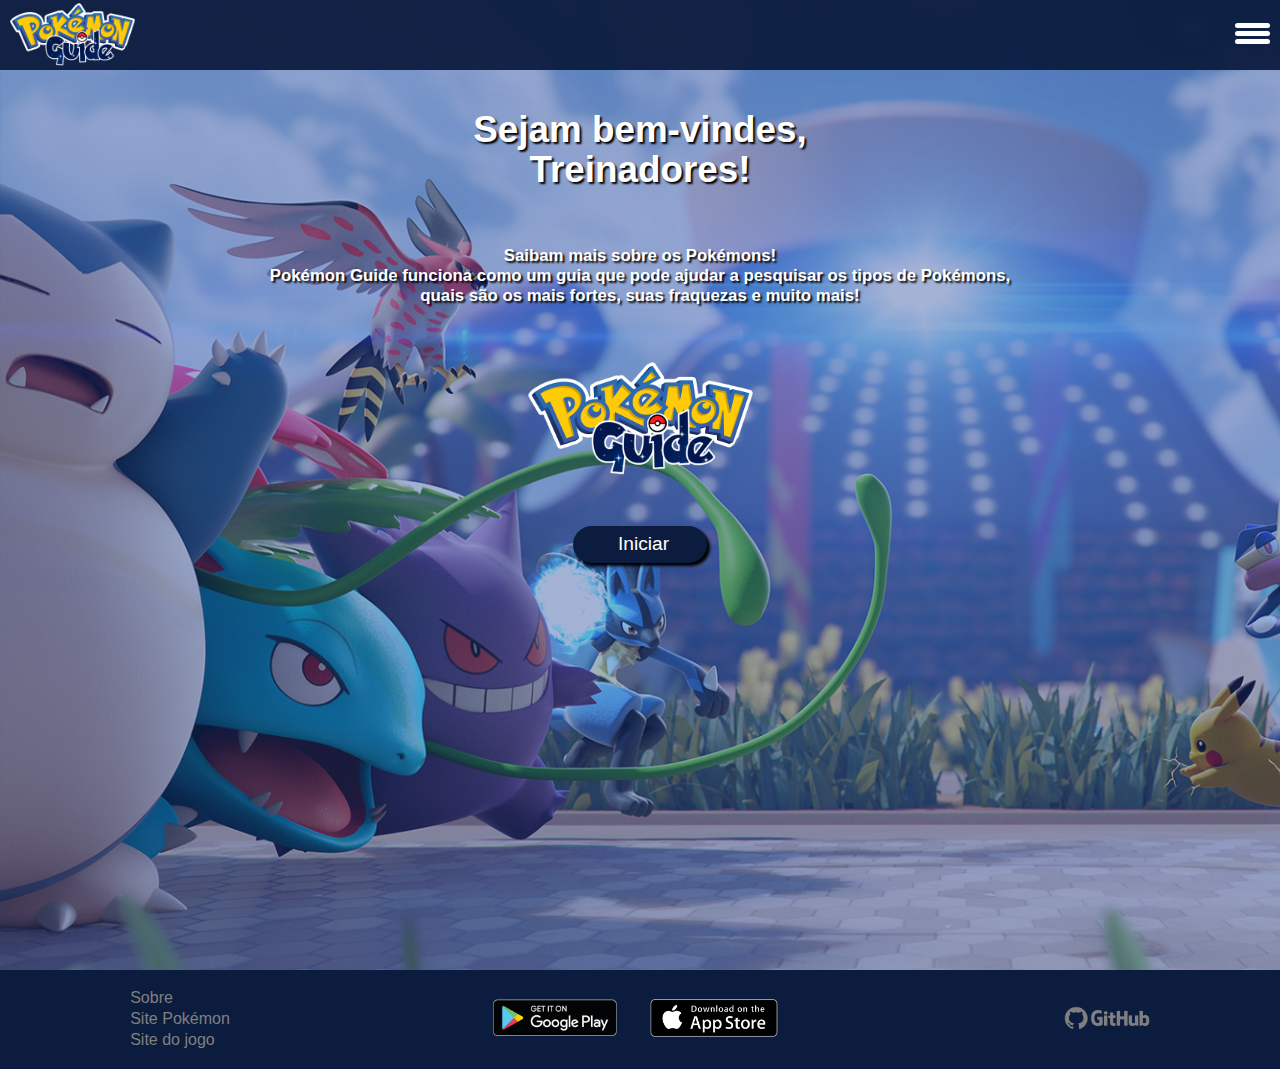
<file: index.html>
<!DOCTYPE html>
<html lang="pt-br">

<head>
  <meta charset="utf-8">
  <meta http-equiv="X-UA-Compatible" content="IE=edge">
  <meta name="viewport" content="width=device-width, initial-scale=1.0" />
  <title>Pokémon Guide</title>
  <link rel="shortcut icon" href="./styles/img/Poke_icon.png" type="image/x-icon">
  <link rel="stylesheet" href="./styles/shared.css" />
  <link rel="stylesheet" href="./styles/index.css" />
</head>

<body>
  <header>
    <nav class="nav-bar">
      <button class="button-logo">
        <a href="#">
          <img class="nav-bar-img" src="./styles/img/logo.png" alt="Logo da página">
        </a>
      </button>
      <div class="navbar-menu">
        <div class="hamburguer-menu"> <!-- ÍCONE DO MENU HAMBÚRGUER -->
          <input type="checkbox" class="checkbox-menu" id="checkbox-menu">
          <label for="checkbox-menu">
            <span></span>
            <span></span>
            <span></span>
          </label>
        </div>
        <ul class="menu-list" id="menu-list">
          <li class="menu-item hide">
            <a href="./about.html">Sobre</a>
          </li>
          <li class="menu-item hide">
            <a href="https://www.pokemon.com/br/" target="_blank">Site oficial Pokémon</a>
          </li>
          <li class="menu-item hide">
            <a href="https://pokemongolive.com/pt_br/" target="_blank">Site oficial do jogo</a>
          </li>
        </ul>
      </div>
    </nav>
  </header>

  <main class="main-content">
    <section class="main-welcome">
      <h1>Sejam bem-vindes,<br>Treinadores!</h1>
      <h3>Saibam mais sobre os Pokémons!<br>Pokémon Guide funciona como um guia que pode ajudar a pesquisar os
        tipos de Pokémons,<br> quais são os mais fortes, suas fraquezas e muito mais!</h3>
    </section>
    <section class="logo">
      <img src="./styles/img/logo.png" alt="Logo da páginna">
    </section>
    <section class="button-initial">
      <button>
        <a href="./cardspage.html">Iniciar</a>
      </button>
    </section>
  </main>

  <footer class="footer-navigation">
    <section class="footer-links">
      <a href="./about.html">Sobre</a>
      <a href="https://www.pokemon.com/br/" target="_blank">Site Pokémon</a>
      <a href="https://pokemongolive.com/pt_br/" target="_blank">Site do jogo</a>
    </section>

    <section class="footer-buttonsDownload">
      <button>
        <a href="https://play.google.com/store/apps/details?id=com.nianticlabs.pokemongo" target="_blank">
          <img src="./styles/img/googleplay-button.png" alt="Logo de Download Google Play">
        </a>
      </button>
      <button>
        <a href="https://apps.apple.com/vc/app/pok%C3%A9mon-go/id1094591345" target="_blank">
          <img src="./styles/img/appstore-button.png" alt="Logo de Download App Store">
        </a>
      </button>
    </section>

    <section class="footer-githubLink">
      <a href="https://github.com/CassiaCosta" target="_blank">
        <img src="./styles/img/GitHub-Emblem.png" alt="Logo GitHub">
      </a>
    </section>
  </footer>

  <script src="./js/main.js" type="module"></script>
  <script src="./js/settings.js" type="module"></script>
</body>

</html>
</file>
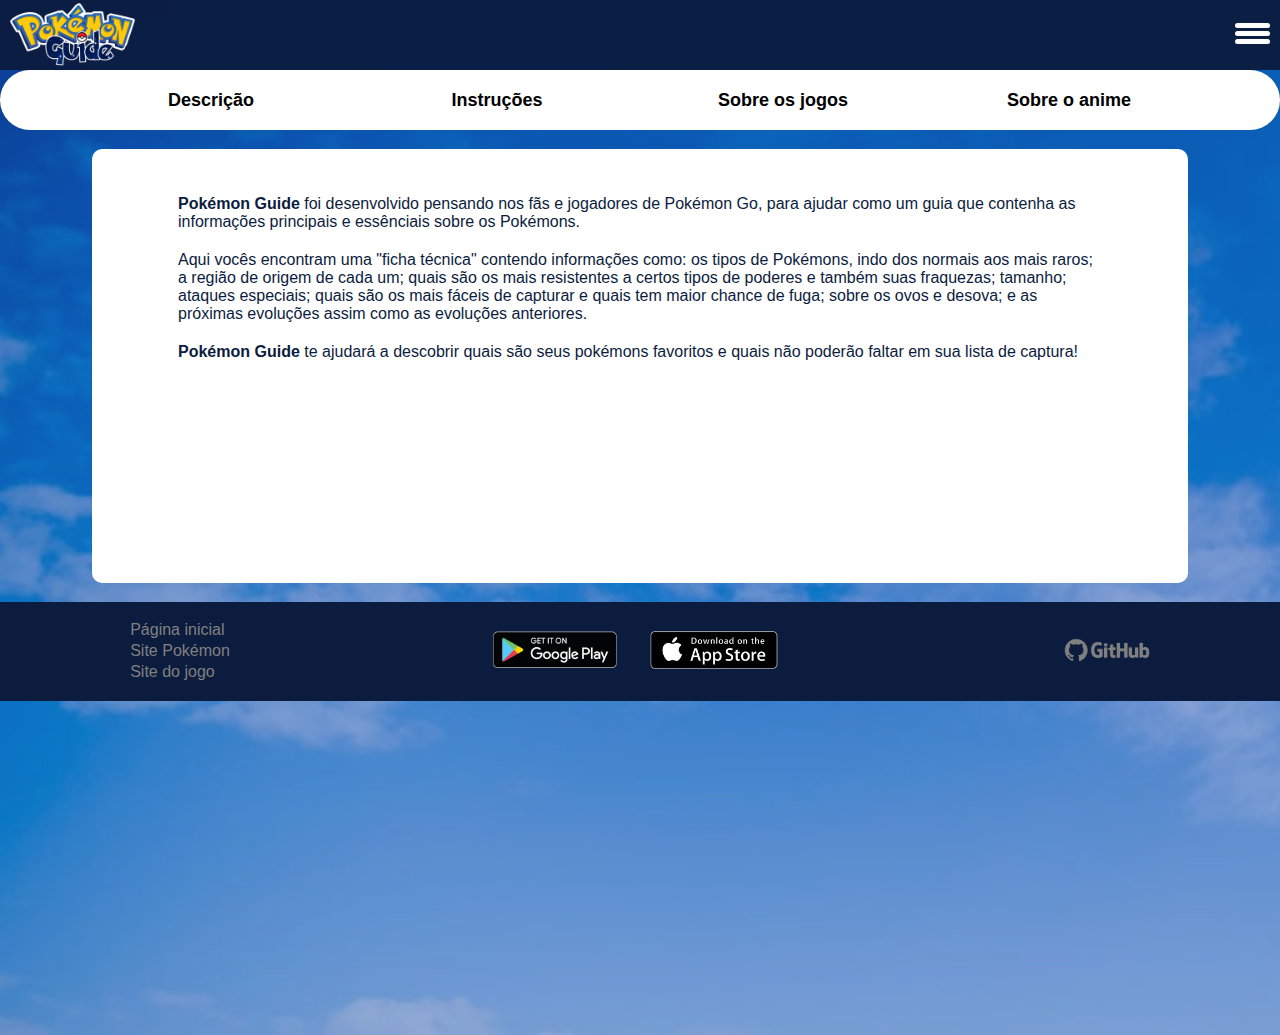
<file: about.html>
<!DOCTYPE html>
<html lang="pt-br">

<head>
    <meta charset="UTF-8">
    <title>Pokémon Guide</title>
    <meta http-equiv="X-UA-Compatible" content="IE=edge">
    <meta name="viewport" content="width=device-width, initial-scale=1.0" />
    <link rel="shortcut icon" href="./styles/img/Poke_icon.png" type="image/x-icon">
    <link rel="stylesheet" href="./styles/shared.css" />
    <link rel="stylesheet" href="./styles/about.css" />
</head>

<body>
    <header>
        <nav class="nav-bar">
            <button class="button-logo">
                <a href="./index.html">
                    <img class="nav-bar-img" src="./styles/img/logo.png" alt="Logo da página">
                </a>
            </button>
            <div class="navbar-menu">
                <div class="hamburguer-menu"> <!-- ÍCONE DO MENU HAMBÚRGUER -->
                    <input type="checkbox" class="checkbox-menu" id="checkbox-menu">
                    <label for="checkbox-menu">
                        <span></span>
                        <span></span>
                        <span></span>
                    </label>
                </div>
                <ul class="menu-list" id="menu-list">
                    <li class="menu-item hide">
                        <a href="./index.html">Página inicial</a>
                    </li>
                    <li class="menu-item hide">
                        <a href="https://www.pokemon.com/br/" target="_blank">Site oficial Pokémon</a>
                    </li>
                    <li class="menu-item hide">
                        <a href="https://pokemongolive.com/pt_br/" target="_blank">Site oficial do jogo</a>
                    </li>
                </ul>
            </div>
        </nav>
    </header>

    <section class="navbar-options">
        <button class="descricao" id="btnDescription">Descrição</button>
        <button class="instrucoes" id="btnExplanation">Instruções</button>
        <button class="sobreJogo" id="btnAboutGames">Sobre os jogos</button>
        <button class="sobreAnime" id="btnAboutAnime">Sobre o anime</button>
    </section>
    <main class="main-content">
        <section class="description" id="description" style="display: block">
            <p><b>Pokémon Guide</b> foi desenvolvido pensando nos fãs e jogadores de Pokémon Go, para ajudar como um
                guia
                que contenha as informações principais e essênciais sobre os Pokémons.</p>
            <p>Aqui vocês encontram uma "ficha técnica" contendo informações como: os tipos de Pokémons, indo dos
                normais aos mais raros; a região de origem de cada um; quais são os mais resistentes a certos tipos de
                poderes e também suas fraquezas; tamanho; ataques especiais; quais são os mais fáceis de capturar e
                quais
                tem maior chance de fuga; sobre os ovos e desova; e as próximas evoluções assim como as evoluções
                anteriores.</p>
            <p><b>Pokémon Guide</b> te ajudará a descobrir quais são seus pokémons favoritos e quais não poderão faltar
                em
                sua lista de captura!</p>
        </section>

        <section class="explanation" id="explanation" style="display: none">
            <h1>Instruções:</h1>
            <p>Após clicar o botão "Iniciar" na página inicial do <i>site</i>, você será redirecionado para a página de
                cards, onde uma barra de perquisa estará ao seu dispor.</p>
            <p>FIltre por; tipo de pokémon, tamanho (altura ou peso), região de origem (Kanto ou Johto) e escolha a
                ordem que queira ver os cards.</p>
            <p>Cada pokémon será apresentado em um card, onde, tanto a parte da frente como a de trás contém informações
                gerais sobre determinado pokémon.</p>
        </section>

        <section class="aboutGames" id="aboutGames" style="display: none">
            <h1>Pokémon (série de jogos eletrônicos)</h1>
            <p>Pokémon é uma série de jogos eletrônicos desenvolvidos pela Game Freak e publicados pela Nintendo como
                parte da franquia de mídia Pokémon. Lançado pela primeira vez em 1996 no Japão para o console Game Boy,
                a principal série de jogos de RPGs, que continuou em cada geração em portáteis da Nintendo.</p>
            <p>Os jogos são geralmente lançados em pares, sendo que cada um contém pequenas variações em relação ao
                outro. Enquanto a série principal consiste em RPGs, os spin-off abrangem outros gêneros, como RPG de
                ação, quebra-cabeça e jogos virtuais para animais de estimação.</p>
            <p>A partir de 24 de novembro de 2017, mais de 300 milhões de jogos de Pokémon foram vendidos em todo o
                mundo, em 76 títulos. Isso faz de Pokémon a segunda franquia de jogos eletrônicos mais vendidas,
                atrás da própria franquia da Nintendo Mario.</p>
        </section>

        <section class="aboutAnime" id="aboutAnime" style="display: none">
            <h1>Pokémon (anime)</h1>
            <p>Pokémon é uma série de anime kodomomuke da franquia Pokémon.</p>
            <p>A série animada Pokémon é dividida em sete séries cronologicamente sequenciais no Japão, divididas pela
                versão da série de videogames da qual o anime se inspira: a série original (Ouro e Prata), a série Rubi
                &amp; Safira, a série Diamante &amp; Pérola, a série Preto &amp; Branco, a série XY, a série Sol &amp; Lua e a série
                Jornadas. Nas transmissões internacionais, essas sete séries são divididas em 24 temporadas separadas.
            </p>
            <p>A série de anime Pokémon foi amplamente creditada por permitir que o anime se tornasse mais popular e
                familiar em todo o mundo, especialmente nos Estados Unidos, onde os dois filmes de anime de maior
                bilheteria são ambos filmes "Pokémon". Também foi considerado um dos primeiros animes da televisão a
                alcançar este nível de sucesso com o público ocidental, além de ser creditado por permitir que a
                série de jogos alcance tal grau de popularidade, e vice-versa.</p>
        </section>
    </main>

    <footer class="footer-navigation">
        <section class="footer-links">
            <a href="./index.html">Página inicial</a>
            <a href="https://www.pokemon.com/br/" target="_blank">Site Pokémon</a>
            <a href="https://pokemongolive.com/pt_br/" target="_blank">Site do jogo</a>
        </section>

        <section class="footer-buttonsDownload">
            <button>
                <a href="https://play.google.com/store/apps/details?id=com.nianticlabs.pokemongo" target="_blank">
                    <img src="./styles/img/googleplay-button.png" alt="Logo de Download Google Play">
                </a>
            </button>
            <button>
                <a href="https://apps.apple.com/vc/app/pok%C3%A9mon-go/id1094591345" target="_blank">
                    <img src="./styles/img/appstore-button.png" alt="Logo de Download App Store">
                </a>
            </button>
        </section>

        <section class="footer-githubLink">
            <a href="https://github.com/CassiaCosta" target="_blank">
                <img src="./styles/img/GitHub-Emblem.png" alt="Logo GitHub">
            </a>
        </section>
    </footer>

    <script src="./js/settings.js" type="module"></script>
</body>

</html>
</file>
<file: styles/shared.css>
/* CONFIGURAÇÃO GERAL */
* {
    padding: 0;
    margin: 0;
    border: 0;
}

html,
body {
    height: 100%;
    width: 100%;
}

body {
    font-family: var(--default-font);
    background-color: var(--default-background-color);
}

/* ESTILIZAÇÃO DO HEADER */
.nav-bar {
    background-color: var(--default-transparent-header-color);
    height: 4.375rem;
    display: flex;
    justify-content: space-between;
}

.button-logo {
    background: none;
    margin-top: 0.188rem;
    margin-left: 0.6rem;
    align-self: flex-start;
}

.nav-bar-img {
    height: 5rem;
}

.navbar-menu {
    margin: 0.315rem 0.6rem 0 0;
    display: flex;
    flex-direction: column;
    align-items: flex-end;
}

.checkbox-menu {
    opacity: 0;
}

.hamburguer-menu label {
    height: 1.25rem;
    width: 2.188rem;
    display: block;
    position: relative;
    cursor: pointer;
}

.hamburguer-menu label span {
    background: var(--default-primary-font-color);
    height: 0.313rem;
    width: 100%;
    border-radius: 1.875rem;
    display: block;
    position: absolute;
    transition: 0.25s ease-in-out;
}

.hamburguer-menu label span:nth-child(1) {
    top: 0;
}

.hamburguer-menu label span:nth-child(2) {
    top: 0.5rem;
}

.hamburguer-menu label span:nth-child(3) {
    top: 1rem;
}

#checkbox-menu:checked + label span:nth-child(1) {
    top: 0.5rem;
    transform: rotate(-45deg);
}

#checkbox-menu:checked + label span:nth-child(2) {
    opacity: 0;
}

#checkbox-menu:checked + label span:nth-child(3) {
    top: 0.5rem;
    transform: rotate(45deg);
}

.menu-item.hide {
    display: none;
}
</file>
<file: styles/index.css>
:root {
    --default-font: "Trebuchet MS", "Lucida Sans Unicode", "Lucida Grande", "Lucida Sans", Arial, sans-serif;
    --default-header-footer-color: #0c1c3e;
    --default-transparent-header-color: #0c1c3ef1;
    --default-background-color: #1d4396;
    --default-primary-font-color: white;
    --default-secondary-font-color: #0c1c3e;
    --default-footer-font-color: gray;
    --default-yellow: rgb(255, 203, 8);
    --bar-hover-color-over: red;
    --default-button-hover-color: #050d1f;
}

/* ESTILIZAÇÃO DA LISTA DO MENU */
.menu-item {
    list-style: none;
    padding: 0.938rem 0.625rem 0.938rem 80rem;
}

.menu-item:nth-child(1) a {
    padding: 0.938rem 0 0.938rem 8rem;
}

.nav-bar a {
    text-decoration: none;
    font-size: 1.1rem;
    color: var(--default-primary-font-color);
}

.nav-bar a:hover {
    color: var(--default-yellow);
}

.menu-list {
    background-color: var(--default-transparent-header-color);
    height: 100%;
    border-top: 0.1rem solid var(--default-footer-font-color);
    border-bottom: 0.1rem solid var(--default-footer-font-color);
    margin-top: 4.04rem;
    right: 0;
    display: flex;
    flex-direction: column;
    align-items: flex-end;
    position: absolute;
    z-index: 1;
}

/* CONTEÚDO PRINCIAL */
body::before {
    content: " ";
    background-image: url(../styles/img/background-initial.png);
    background-size: cover;
    height: 115%;
    top: 0;
    right: 0;
    bottom: 0;
    left: 0;
    opacity: 0.6;
    position: absolute;
    z-index: -1;
}

.main-content {
    color: var(--default-primary-font-color);
    text-shadow: 0.125rem 0.125rem 0.125rem rgb(0 0 0 / 100%);
    height: 100%;
    display: flex;
    flex-direction: column;
    text-align: center;
    position: relative;
}

.main-welcome h1 {
    font-size: 2.3rem;
    line-height: 2.5rem;
    margin: 2.5rem;
}

.main-welcome h3 {
    font-size: 1.05rem;
    padding: 1rem;
}

.logo img {
    height: 9rem;
    margin-top: 2.5rem;
}

.button-initial button {
    font-size: 1.2rem;
    background-color: var(--default-secondary-font-color);
    height: 2.3rem;
    width: 8.375rem;
    margin-top: 1rem;
    border-radius: 3.125rem;
    box-shadow: 3px 3px 3px black;
}

.button-initial button:hover {
    background-color: var(--default-background-color);
}

.button-initial a {
    text-decoration: none;
    color: var(--default-primary-font-color);
    padding: 0.625rem 2.813rem;
}

.button-initial a:hover {
    color: var(--default-yellow);
}

/* ESTILIZAÇÃO DO FOOTER */
.footer-navigation {
    font-size: 1rem;
    background-color: var(--default-header-footer-color);
    height: 6.2rem;
    display: flex;
    justify-content: space-around;
    align-items: center;
}

.footer-links {
    display: grid;
    line-height: 1.3rem;
}

.footer-links a {
    text-decoration: none;
    color: var(--default-footer-font-color);
}

.footer-links a:hover {
    color: var(--default-yellow);
}

.footer-buttonsDownload button {
    background-color: var(--default-header-footer-color);
    margin-right: 1.5rem;
}

.footer-buttonsDownload button img {
    height: 2.5rem;
}

.footer-githubLink a img {
    height: 3rem;
}

@media screen and (max-width: 740px) {
    /* CONTEÚDO PRINCIAL */
    .main-welcome h1 {
        font-size: 2rem;
    }
    .logo img {
        height: 7rem;
        margin-top: 2rem;
    }
}

@media screen and (max-width: 560px) {
    /* CONTEÚDO PRINCIAL */
    .main-welcome h1 {
        font-size: 1.5rem;
    }
    .logo img {
        height: 6rem;
        margin-top: 1rem;
    }
    /* ESTILIZAÇÃO DO FOOTER */
    .footer-navigation {
        font-size: 0.7rem;
    }
    .footer-links {
        line-height: 1rem;
    }
    .footer-buttonsDownload button img {
        height: 2rem;
    }
    .footer-buttonsDownload button {
        margin-right: 0;
        display: flex;
    }
    .footer-githubLink a img {
        height: 2.5rem;
    }
}
</file>
<file: styles/about.css>
:root {
    --default-font: "Trebuchet MS", "Lucida Sans Unicode", "Lucida Grande", "Lucida Sans", Arial, sans-serif;
    --default-header-footer-color: #0c1c3e;
    --default-transparent-header-color: #0c1c3ef1;
    --default-background-color: #1d4396;
    --default-primary-font-color: white;
    --default-secondary-font-color: #0c1c3e;
    --default-footer-font-color: gray;
    --default-yellow: rgb(255, 203, 8);
    --bar-hover-color-over: red;
    --default-button-hover-color: #050d1f;
}

/* ESTILIZAÇÃO DA LISTA DO MENU */
.menu-list {
    background-color: var(--default-transparent-header-color);
    height: 100%;
    border-top: 0.1rem solid var(--default-footer-font-color);
    border-bottom: 0.1rem solid var(--default-footer-font-color);
    margin-top: 4.04rem;
    right: 0;
    display: flex;
    flex-direction: column;
    align-items: flex-end;
    position: absolute;
    z-index: 1;
}

.menu-item {
    list-style: none;
    width: 90rem;
    padding-top: 0.938rem;
    padding-bottom: 0.938rem;
}

.menu-item:nth-child(1) a {
    margin-left: 82.8rem;
}

.menu-item:nth-child(2) a {
    margin-left: 79.3rem;
}

.menu-item:nth-child(3) a {
    margin-left: 80rem;
}

.nav-bar a {
    text-decoration: none;
    font-size: 1.1rem;
    color: var(--default-primary-font-color);
}

.nav-bar a:hover {
    color: var(--default-yellow);
}

/* BARRA DE OPÇÕES */
.navbar-options {
    height: 60px;
    width: 100%;
    border-radius: 50px;
    background-color: var(--default-primary-font-color);
    display: flex;
    justify-content: space-evenly;
    align-items: center;
}

.navbar-options button {
    font-size: 18px;
    height: 40px;
    width: 150px;
    background: none;
    font-weight: bold;
    text-align: center;
}

.navbar-options button:hover,
.navbar-options button:focus,
.navbar-options button.active {
    font-size: 19px;
    color: var(--bar-hover-color-over);
}

/* ESTILIZAÇÃO DO BACKGROUND */
.main-content::before {
    content: " ";
    background-image: url(../styles/img/background_sky.jpeg);
    background-size: cover;
    height: 112%;
    top: 0;
    right: 0;
    bottom: 0;
    left: 0;
    opacity: 0.6;
    position: absolute;
    z-index: -1;
}

/* CONTÊINER DE INFORMAÇÕES */
.main-content {
    font-size: 1.2rem;
    color: var(--default-secondary-font-color);
    background-color: var(--default-primary-font-color);
    height: 28rem;
    width: 60%;
    border-radius: 10px;
    padding: 36px;
    margin: 1.2rem auto 1.2rem auto;
}

.main-content section p,
.main-content section h1 {
    padding: 10px 50px;
}

/* ESTILIZAÇÃO DO FOOTER */
.footer-navigation {
    font-size: 1rem;
    background-color: var(--default-header-footer-color);
    height: 6.2rem;
    width: 100%;
    margin-bottom: 0;
    display: flex;
    justify-content: space-around;
    align-items: center;
    position: absolute;
}

.footer-links {
    display: grid;
    line-height: 1.3rem;
}

.footer-links a {
    text-decoration: none;
    color: var(--default-footer-font-color);
}

.footer-links a:hover {
    color: var(--default-yellow);
}

.footer-buttonsDownload button {
    background-color: var(--default-header-footer-color);
    margin-right: 1.5rem;
}

.footer-buttonsDownload button img {
    height: 2.5rem;
}

.footer-githubLink a img {
    height: 3rem;
}

@media screen and (min-width: 992px) and (max-width: 1300px){
    /* ESTILIZAÇÃO DO BACKGROUND */
    .main-content::before {
        height: 115%;
    }
    /* CONTÊINER DE INFORMAÇÕES */
    .main-content {
        font-size: 1rem;
        height: 22.6rem;
        width: 80%;
        padding: 36px;
        margin: 1.2rem auto 1.2rem auto;
    }
}

@media screen and (max-width: 992px) {
    /* BARRA DE OPÇÕES */
    .navbar-options button {
        font-size: 13px;
        height: 35px;
        width: 110px;
    }
    /* ESTILIZAÇÃO DO BACKGROUND */
    .main-content::before {
        height: 115%;
    }
    /* CONTÊINER DE INFORMAÇÕES */
    .main-content {
        font-size: 1rem;
        height: 22.6rem;
        width: 80%;
        padding: 36px;
        margin: 1.2rem auto 1.2rem auto;
    }
    .main-content section p,
    .main-content section h1 {
        padding: 8px 10px;
    }
}

@media screen and (max-width: 560px) {
    /* CONTÊINER DE INFORMAÇÕES */
    .main-content {
        font-size: 0.9rem;
        height: 22.6rem;
        width: 80%;
        padding: 36px;
        margin: 1.2rem auto 1.2rem auto;
    }
    .main-content section p,
    .main-content section h1 {
        padding: 0.1rem 0;
    }
    .main-content section h1 {
        font-size: 1.2rem;
    }
    /* ESTILIZAÇÃO DO FOOTER */
    .footer-navigation {
        font-size: 0.7rem;
    }
    .footer-links {
        line-height: 1rem;
    }
    .footer-buttonsDownload button img {
        height: 2rem;
    }
    .footer-buttonsDownload button {
        margin-right: 0;
        display: flex;
    }
    .footer-githubLink a img {
        height: 2.5rem;
    }
}

@media screen and (max-width: 375px) {
    /* BARRA DE OPÇÕES */
    .navbar-options button {
        font-size: 12px;
        height: 30px;
        width: 90px;
    }
    /* CONTÊINER DE INFORMAÇÕES */
    .main-content {
        font-size: 0.83rem;
        width: 75%;
    }
    .main-content section p,
    .main-content section h1 {
        padding: 0.1rem 0;
    }
    .main-content section h1 {
        font-size: 0.9rem;
    }
}
</file>
